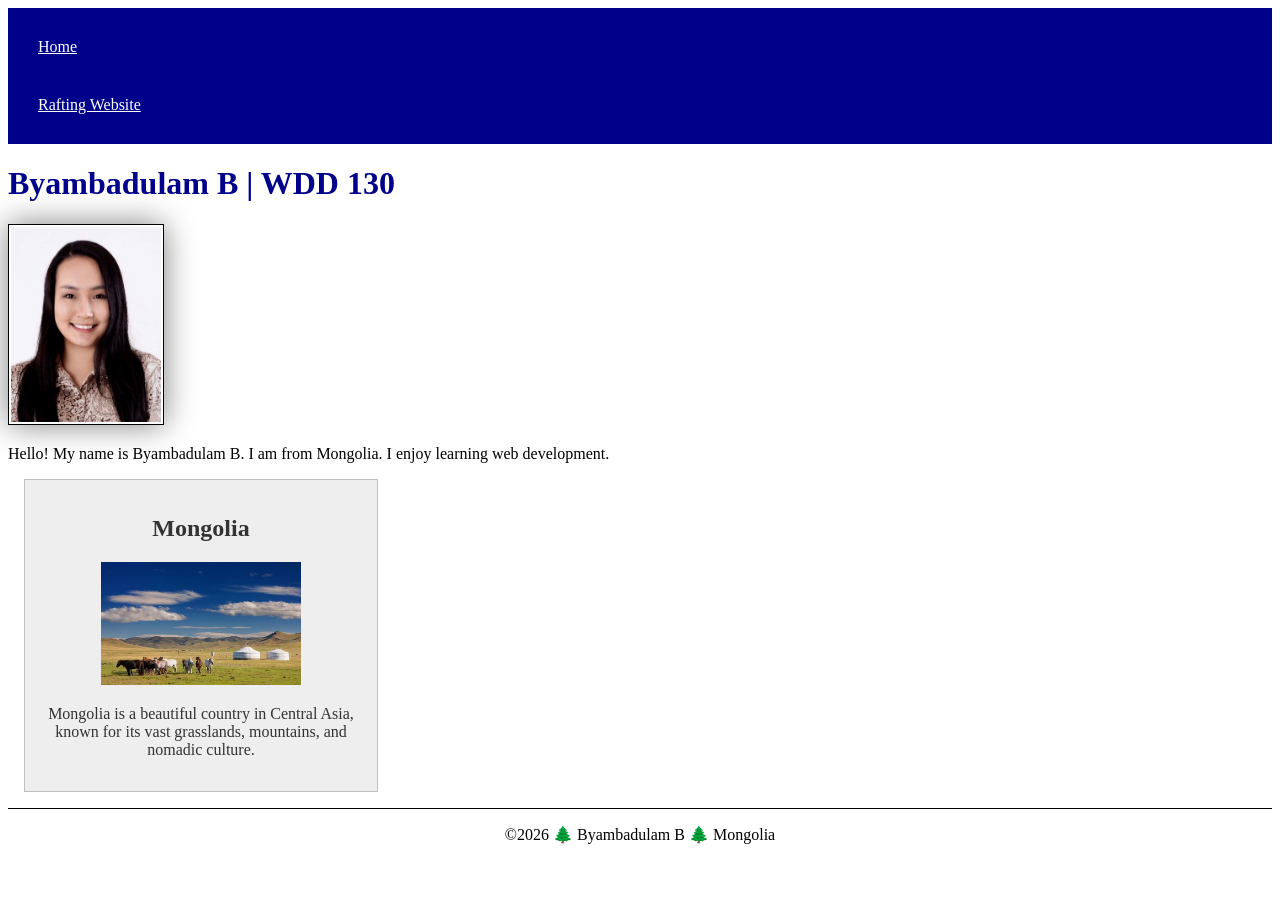
<file: index.html>
<!DOCTYPE html>
<html lang="en-US">

<head>
    <meta charset="utf-8">
    <meta name="viewport" content="width=device-width, initial-scale=1.0">
    <title>Byambadulam B | WDD 130</title>
    <meta name="description"
      content="Byambadulam B's WDD 130 course home page about web development and Mongolia.">
    <meta name="author" content="Byambadulam B">
    <link rel="stylesheet" href="styles/styles.css">
</head>

<body>
    <header>
        <nav>
            <a href="#">Home</a>
            <a href="wwr/">Rafting Website</a>
        </nav>
    </header>

    <main>
        <h1>Byambadulam B | WDD 130</h1>
        <img src="images/profile.jpg" alt="Byambadulam D">
        <p>Hello! My name is Byambadulam B. I am from Mongolia. I enjoy learning web development.
        </p>
    </main>

    <aside>
        <h2>Mongolia</h2>
        <img src="images/mongolia.jpg" alt="Landscape of Mongolia">
        <p>Mongolia is a beautiful country in Central Asia, known for its vast grasslands,
            mountains, and nomadic culture.</p>
    </aside>

    <footer>
        <p>©2026 🌲 Byambadulam B 🌲 Mongolia</p>
    </footer>
</body>

</html>
</file>
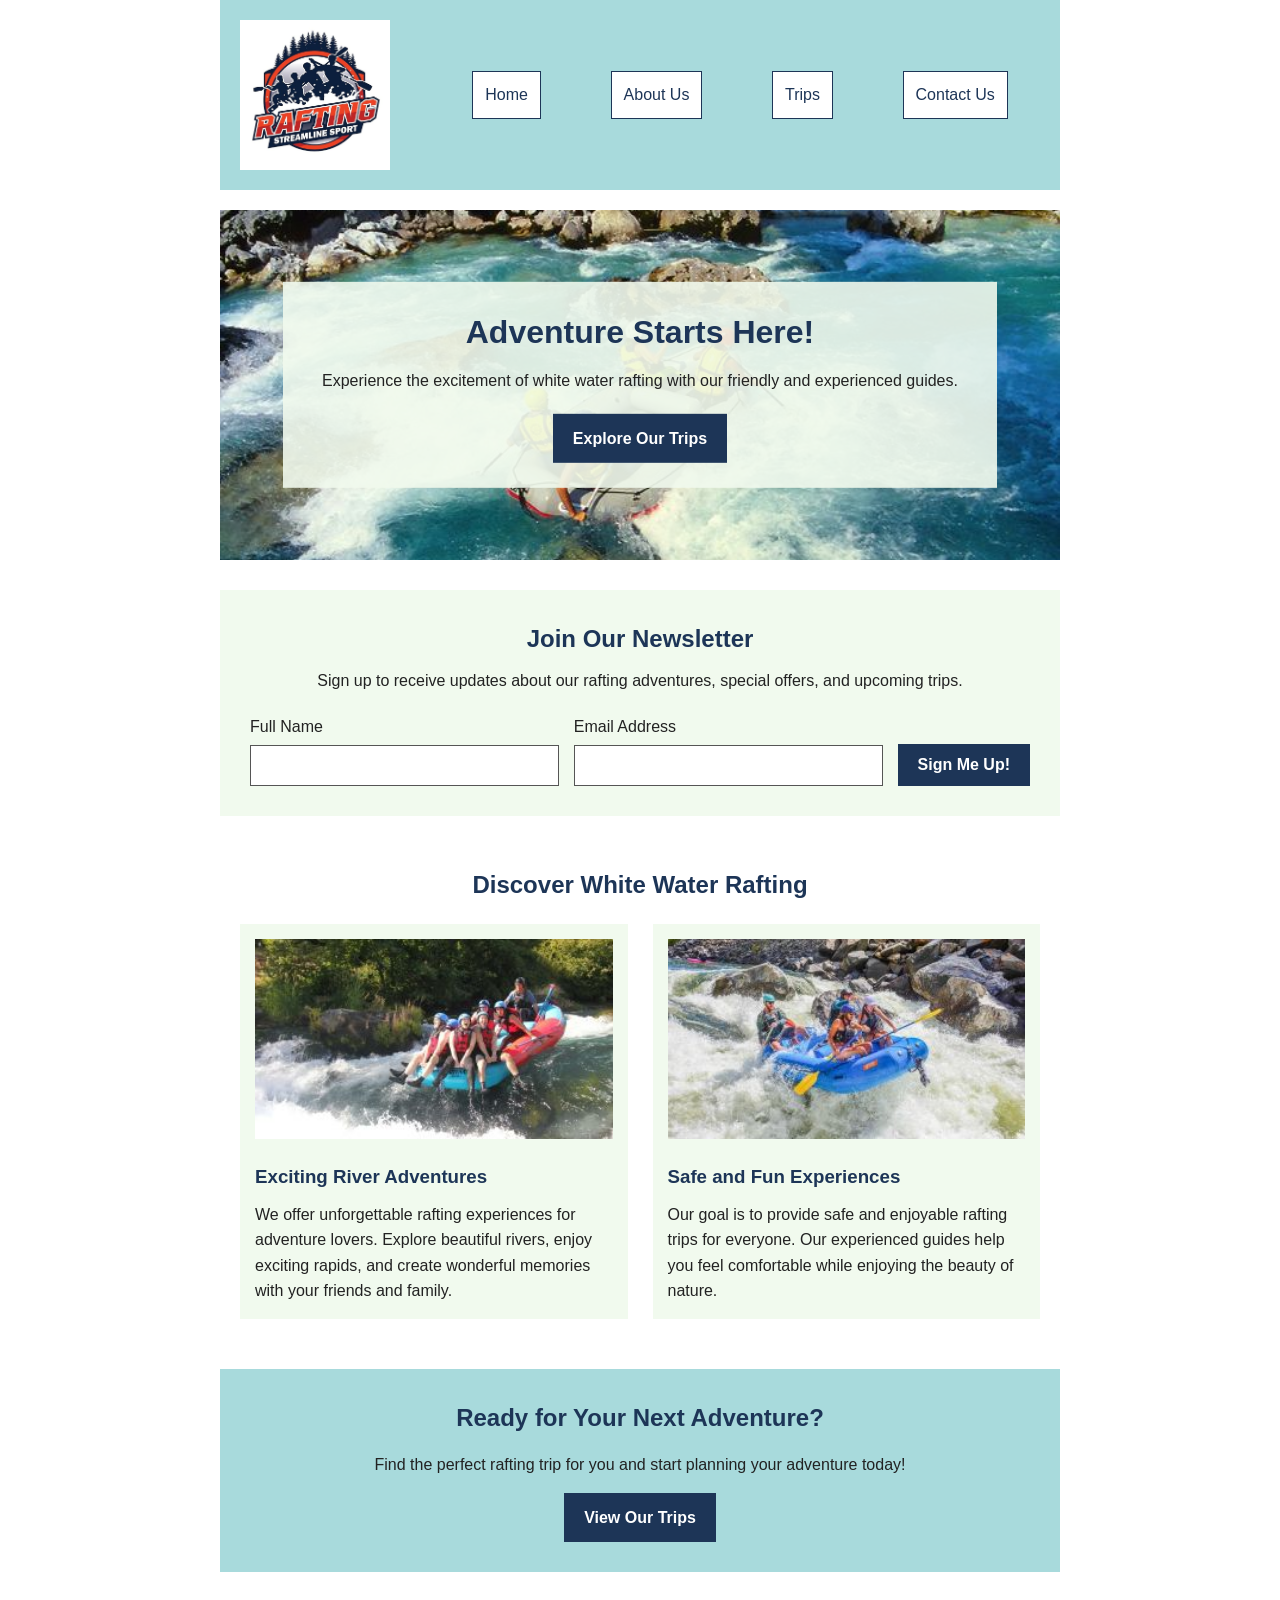
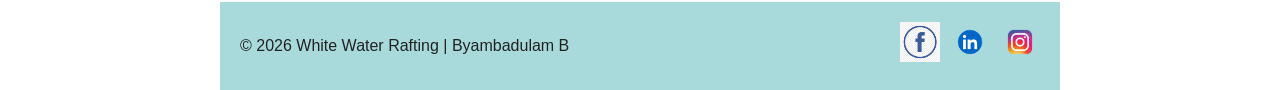
<file: wwr/index.html>
<!DOCTYPE html>
<html lang="en-US">

<head>
    <meta charset="UTF-8">
    <meta name="viewport" content="width=device-width, initial-scale=1.0">
    <meta name="description" content="Enjoy exciting white water rafting adventures with experienced guides. Explore our river trips and plan your next outdoor adventure.">
    <meta name="author" content="Byambadulam B">
    <title>Home | White Water Rafting</title>
    <link rel="stylesheet" href="styles/rafting.css">
</head>

<body>
    <header>
        <img src="images/logo.png" alt="White Water Rafting company logo">

        <nav>
            <a href="index.html">Home</a>
            <a href="about.html">About Us</a>
            <a href="trips.html">Trips</a>
            <a href="contact.html">Contact Us</a>
        </nav>
    </header>

    <main>
        <section class="home-hero">
            <img
                src="images/hero.jpg"
                alt="Rafting group enjoying an exciting river adventure">

            <div class="home-hero-content">
                <h1>Adventure Starts Here!</h1>
                <p>
                    Experience the excitement of white water rafting
                    with our friendly and experienced guides.
                </p>
                <a href="trips.html" class="button">
                    Explore Our Trips
                </a>
            </div>
        </section>

        <section class="home-newsletter">
            <h2>Join Our Newsletter</h2>
            <p>
                Sign up to receive updates about our rafting
                adventures, special offers, and upcoming trips.
            </p>

            <form action="#" method="get">
                <div class="form-item">
                    <label for="newsletter-name">Full Name</label>
                    <input
                        type="text"
                        id="newsletter-name"
                        name="fullname"
                        required>
                </div>

                <div class="form-item">
                    <label for="newsletter-email">Email Address</label>
                    <input
                        type="email"
                        id="newsletter-email"
                        name="email"
                        required>
                </div>

                <button type="submit">Sign Me Up!</button>
            </form>
        </section>

        <section class="home-content">
            <h2>Discover White Water Rafting</h2>

            <div class="home-grid">
                <article>
                    <img
                        src="images/adventure1.jpg"
                        alt="Rafting adventure through exciting river rapids"
                        loading="lazy">

                    <h3>Exciting River Adventures</h3>
                    <p>
                        We offer unforgettable rafting experiences
                        for adventure lovers. Explore beautiful rivers,
                        enjoy exciting rapids, and create wonderful
                        memories with your friends and family.
                    </p>
                </article>

                <article>
                    <img
                        src="images/adventure2.jpg"
                        alt="Rafting group enjoying a river trip"
                        loading="lazy">

                    <h3>Safe and Fun Experiences</h3>
                    <p>
                        Our goal is to provide safe and enjoyable
                        rafting trips for everyone. Our experienced
                        guides help you feel comfortable while
                        enjoying the beauty of nature.
                    </p>
                </article>
            </div>
        </section>

        <section class="home-cta">
            <h2>Ready for Your Next Adventure?</h2>
            <p>
                Find the perfect rafting trip for you
                and start planning your adventure today!
            </p>
            <a href="trips.html" class="button">
                View Our Trips
            </a>
        </section>
    </main>

    <footer>
        <p>© 2026 White Water Rafting | Byambadulam B</p>

        <nav class="socialmedia" aria-label="Social media">
            <a href="https://facebook.com">
                <img src="images/facebook.png" alt="Facebook">
            </a>

            <a href="https://linkedin.com">
                <img src="images/linkedin.png" alt="LinkedIn">
            </a>

            <a href="https://instagram.com">
                <img src="images/instagram.png" alt="Instagram">
            </a>
        </nav>
    </footer>
</body>

</html>
</file>
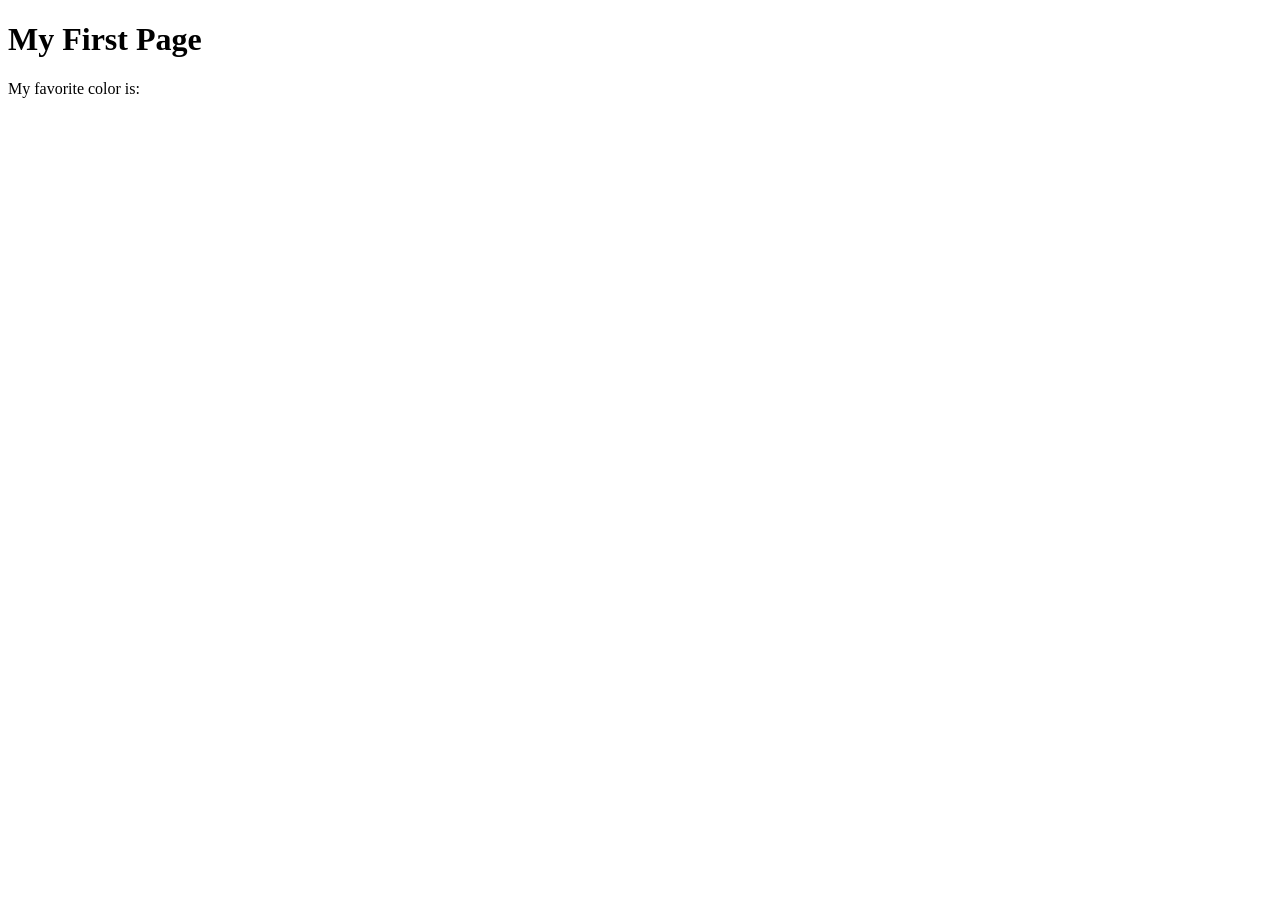
<file: week01/first-page.html>
<!DOCTYPE html>
<html lang="en">
<head>
    <meta charset="UTF-8">
    <meta name="viewport" content="width=device-width, initial-scale=1.0">
    <title>My First Page</title>
</head>
<body>
    <h1>My First Page</h1>
    <p>My favorite color is: </p>
</body>
</html>
</file>
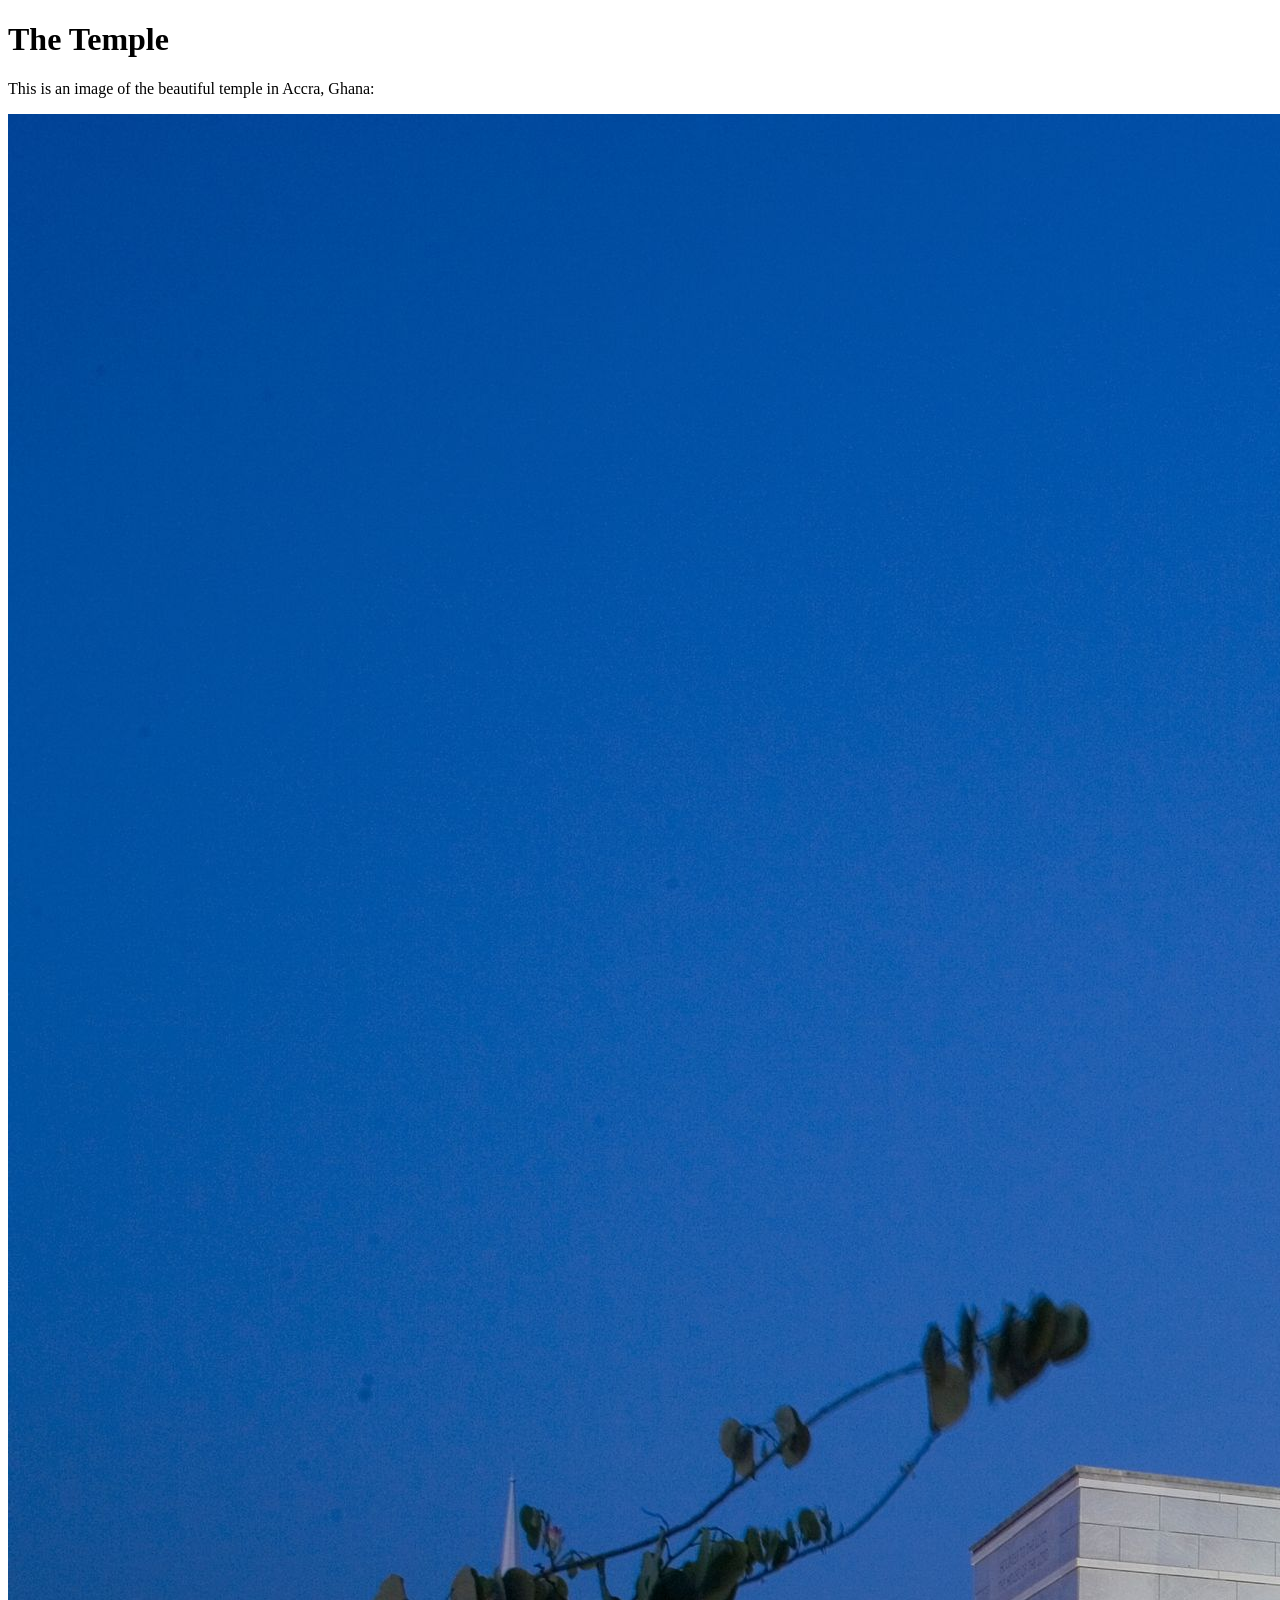
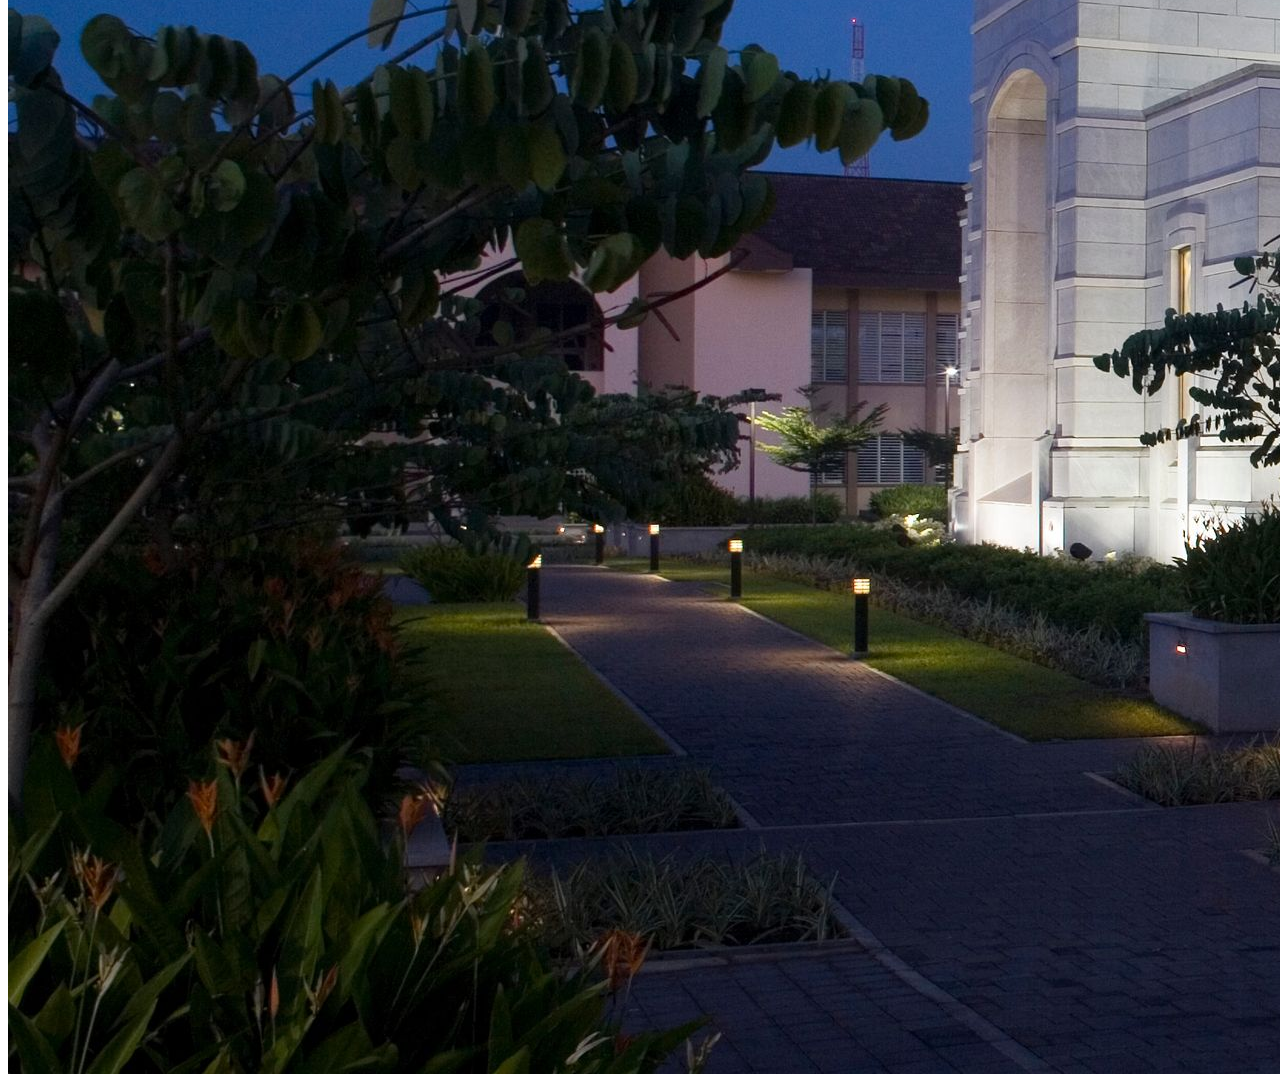
<file: week01/images.html>
<!DOCTYPE html>
<html lang="en">
<head>
    <meta charset="UTF-8">
    <meta name="viewport" content="width=device-width, initial-scale=1.0">
    <title>Temple Image</title>
</head>
<body>
    <h1>The Temple</h1>
    <p>This is an image of the beautiful temple in Accra, Ghana:</p>
    <img src="images/temple-large.jpeg" alt="The Accra Ghana Temple">
    
</body>
</html>
</file>
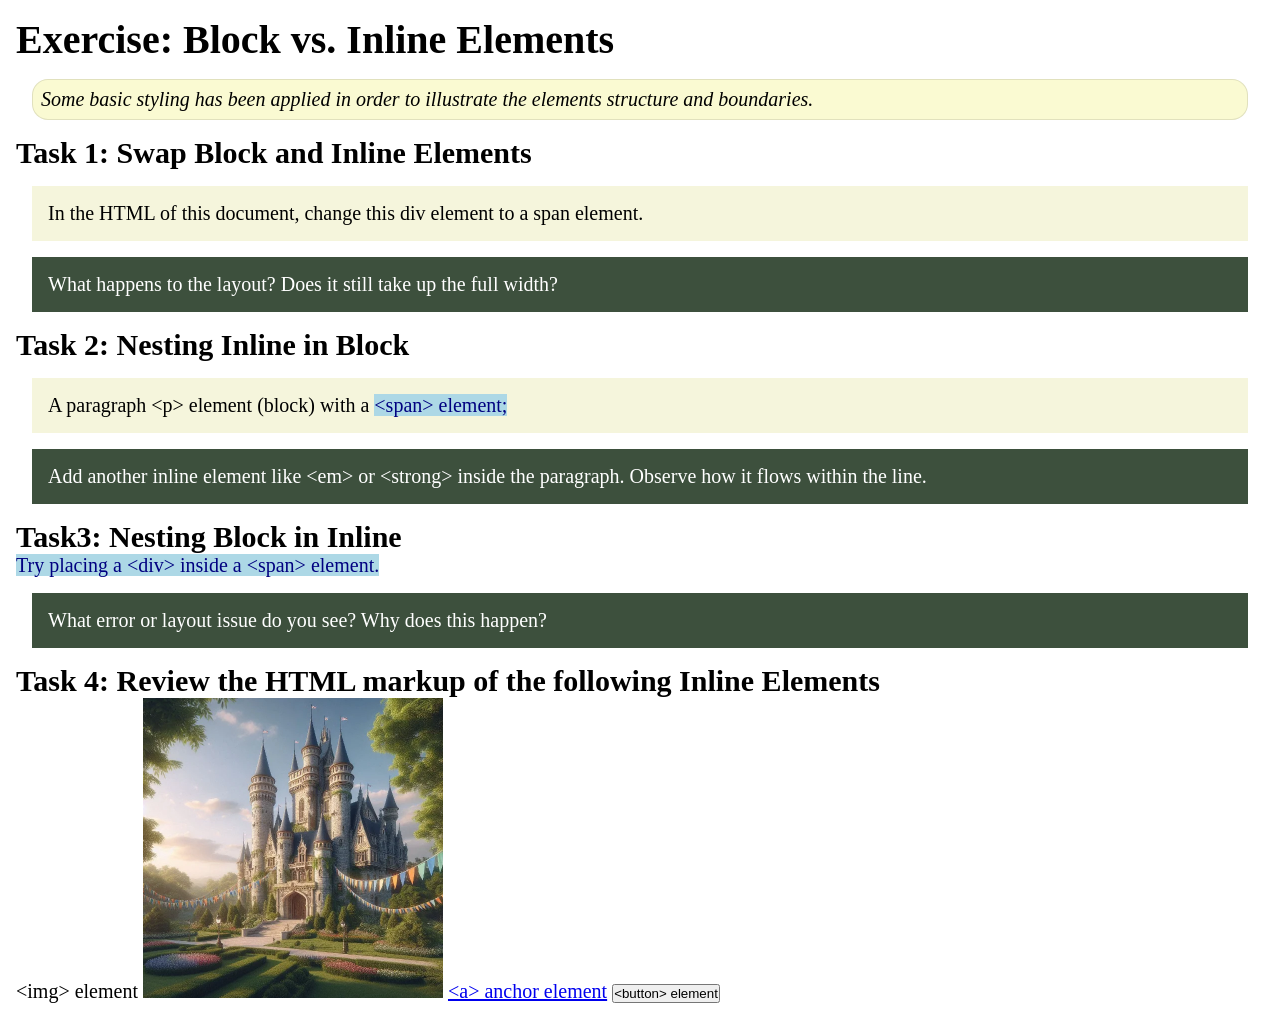
<file: week02/block-vs-inline.html>
<!DOCTYPE html>
<html lang="en">

<head>
    <meta charset="UTF-8">
    <meta name="viewport" content="width=device-width, initial-scale=1.0">
    <title>Exercise: Block vs. Inline Elements</title>
    <link rel="stylesheet" href="styles/block-vs-inline.css">
</head>

<body>
    <main>
        <h1>Exercise: Block vs. Inline Elements</h1>
        <p class="note">Some basic styling has been applied in order to illustrate the elements structure and
            boundaries.</p>

        <h2>Task 1: Swap Block and Inline Elements</h2>
        <div>In the HTML of this document, change this div element to a span element.</div>

        <p class="question">What happens to the layout? Does it still take up the full width?</p>

        <h2>Task 2: Nesting Inline in Block</h2>
        <p>A paragraph &lt;p&gt; element (block) with a <span>&lt;span&gt; element;</span></p>
        <p class="question">Add another inline element like &lt;em&gt; or &lt;strong&gt; inside the paragraph. Observe
            how it flows within the line.</p>

        <h2>Task3: Nesting Block in Inline</h2>
        <span>Try placing a &lt;div&gt; inside a &lt;span&gt; element.</span>
            <p class="question">What error or layout issue do you see? Why does this happen?</p>


            <h2>Task 4: Review the HTML markup of the following Inline Elements</h2>
        &lt;img&gt; element
        <img src="images/castle.webp" alt="placeholder image (images are inline)" width="300" height="300">
        <a href="https://churchofjesuschrist.org">&lt;a&gt; anchor element</a>
        <button type="button">&lt;button&gt; element</button>
    </main>
</body>

</html>
</file>
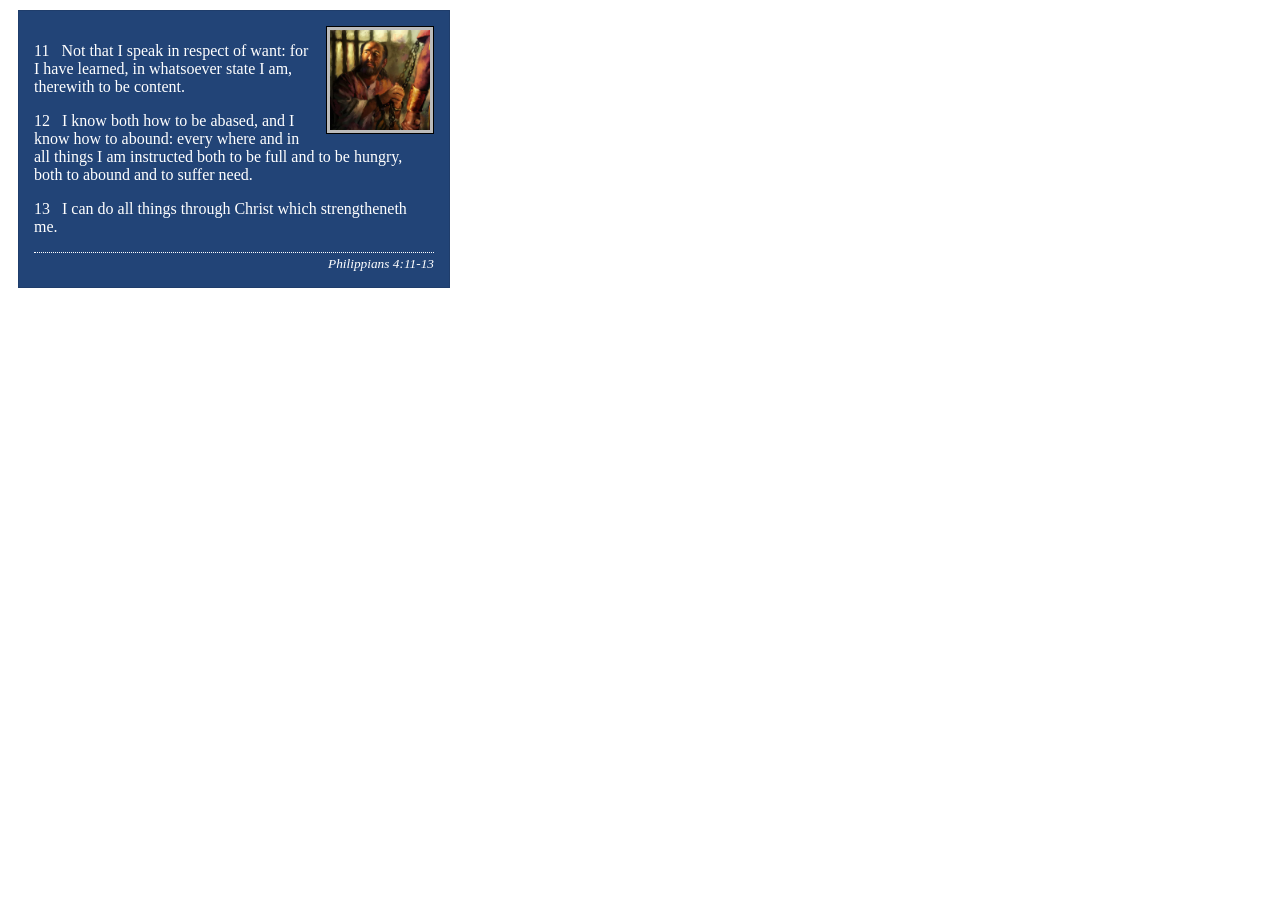
<file: week02/box-model-solution.html>
<!DOCTYPE html>
<html lang="en">
<head>
    <meta charset="UTF-8">
    <meta name="viewport" content="width=device-width, initial-scale=1.0">
    <title>Box Model Activity</title>
    <link rel="stylesheet" href="styles/box-model-solution.css">
</head>
<body>
    <main>
        <div class="callout">
            <img src="images/apostle-paul-imprisoned.webp" alt="Paul the Apostle - Imprisoned in Rome" width="200" height="200">
            <blockquote>
                <p>11 &nbsp; Not that I speak in respect of want: for I have learned, in whatsoever state I am, therewith to be content.</p>
                <p>12 &nbsp; I know both how to be abased, and I know how to abound: every where and in all things I am instructed both to be full and to be hungry, both to abound and to suffer need.</p>
                <p>13 &nbsp; I can do all things through Christ which strengtheneth me.</p>
            </blockquote>
            <cite>Philippians 4:11-13</cite>
        </div>
    </main>
</body>
</html>
</file>
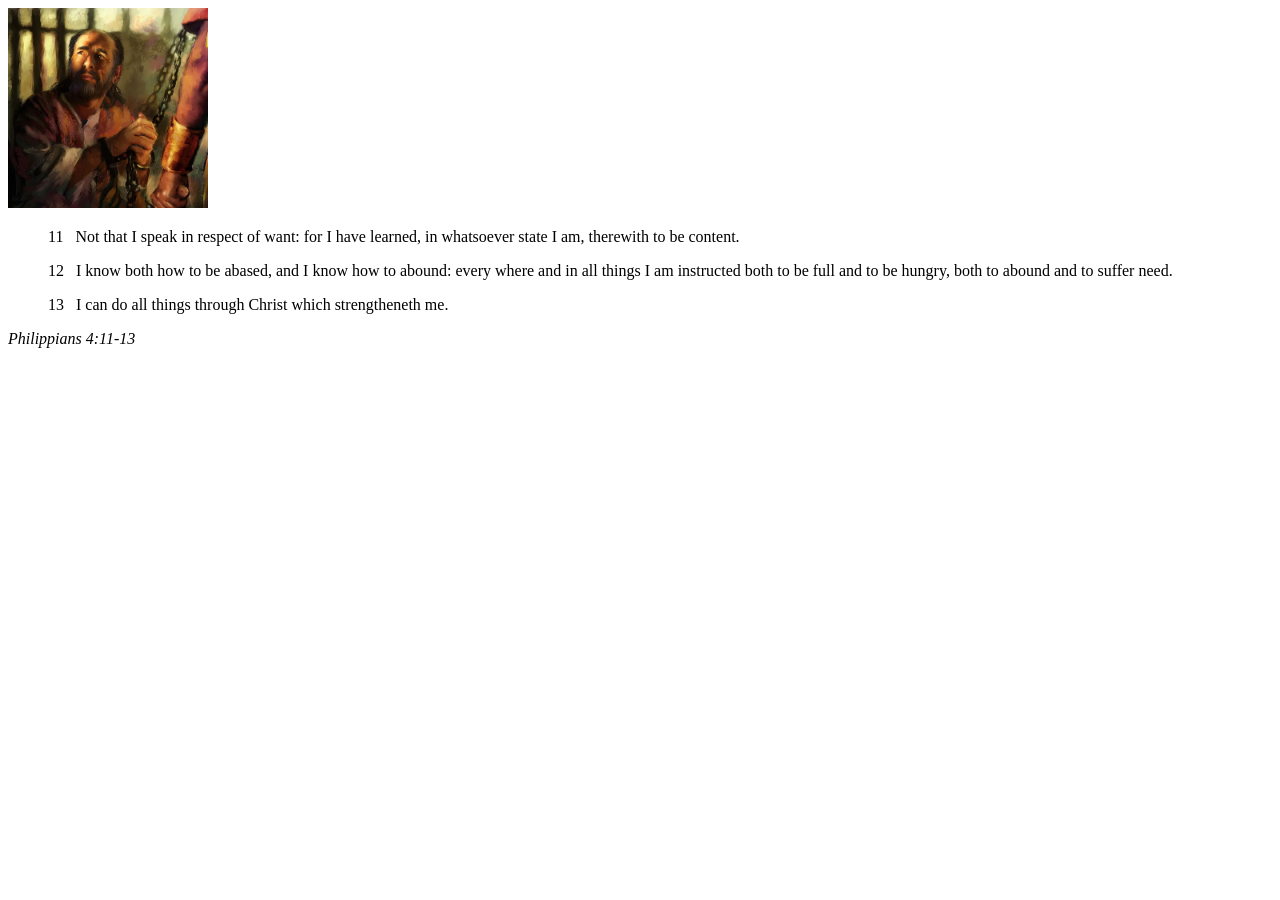
<file: week02/box-model.html>
<!DOCTYPE html>
<html lang="en">
<head>
    <meta charset="UTF-8">
    <meta name="viewport" content="width=device-width, initial-scale=1.0">
    <title>Box Model Activity</title>
</head>
<body>
    <main>
        <div class="callout">
            <img src="images/apostle-paul-imprisoned.webp" alt="Paul the Apostle - Imprisoned in Rome" width="200" height="200">
            <blockquote>
                <p>11 &nbsp; Not that I speak in respect of want: for I have learned, in whatsoever state I am, therewith to be content.</p>
                <p>12 &nbsp; I know both how to be abased, and I know how to abound: every where and in all things I am instructed both to be full and to be hungry, both to abound and to suffer need.</p>
                <p>13 &nbsp; I can do all things through Christ which strengtheneth me.</p>
            </blockquote>
            <cite>Philippians 4:11-13</cite>
        </div>
    </main>
</body>
</html>
</file>
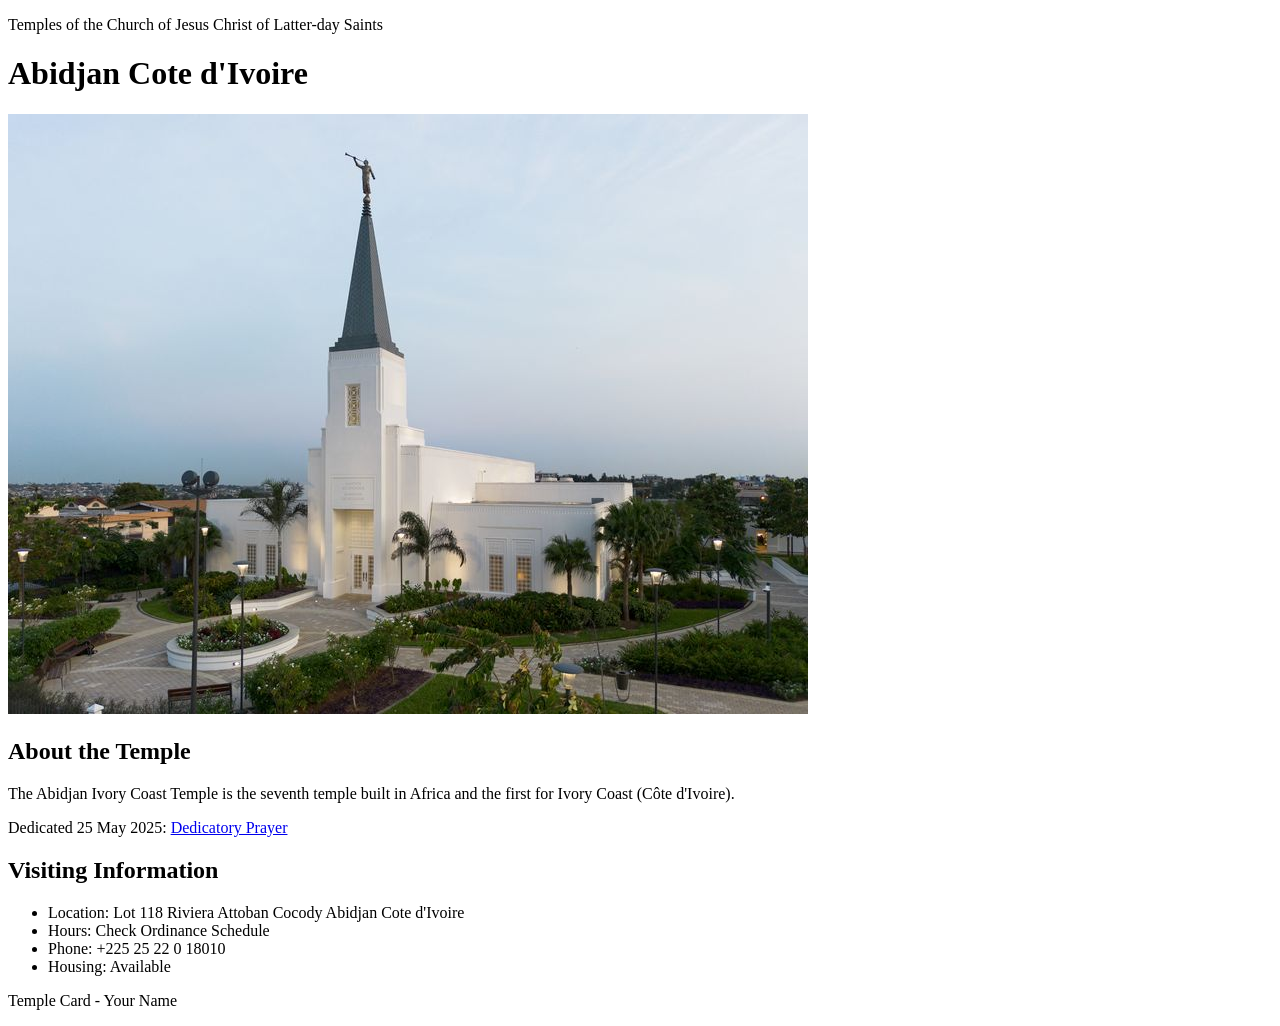
<file: week02/temple.html>
<!DOCTYPE html>
<html lang="en">

<head>
    <meta charset="UTF-8">
    <meta name="viewport" content="width=device-width, initial-scale=1.0">
    <title>Temple Card - Abidjan Cote d'Ivoire</title>
</head>

<body>
    <header>
        <p>Temples of the Church of Jesus Christ of Latter-day Saints</p>
    </header>
    <main>
        <h1>Abidjan Cote d'Ivoire</h1>
        <picture>
            <img src="images/abidjan-ivory-coast.jpeg" alt="Abidjan Cote d'Ivoire Temple">
        </picture>
        <section>
            <h2>About the Temple</h2>
            <p>The Abidjan Ivory Coast Temple is the seventh temple built in Africa and the first for Ivory Coast (Côte
                d'Ivoire).</p>
            <p>Dedicated 25 May 2025: <a
                    href="https://www.churchofjesuschrist.org/temples/dedicatory-prayer/abidjan-ivory-coast-temple/2025-05-25?lang=eng"
                    target="_blank" rel="noopener noreferrer">Dedicatory Prayer</a></p>
        </section>
        <section>
            <h2>Visiting Information</h2>
            <ul>
                <li>Location: Lot 118 Riviera Attoban Cocody Abidjan Cote d'Ivoire</li>
                <li>Hours: Check Ordinance Schedule</li>
                <li>Phone: +225 25 22 0 18010</li>
                <li>Housing: Available</li>
            </ul>
        </section>
    </main>
    <footer>
        <p>Temple Card - Your Name</p>
    </footer>
</body>

</html>
</file>
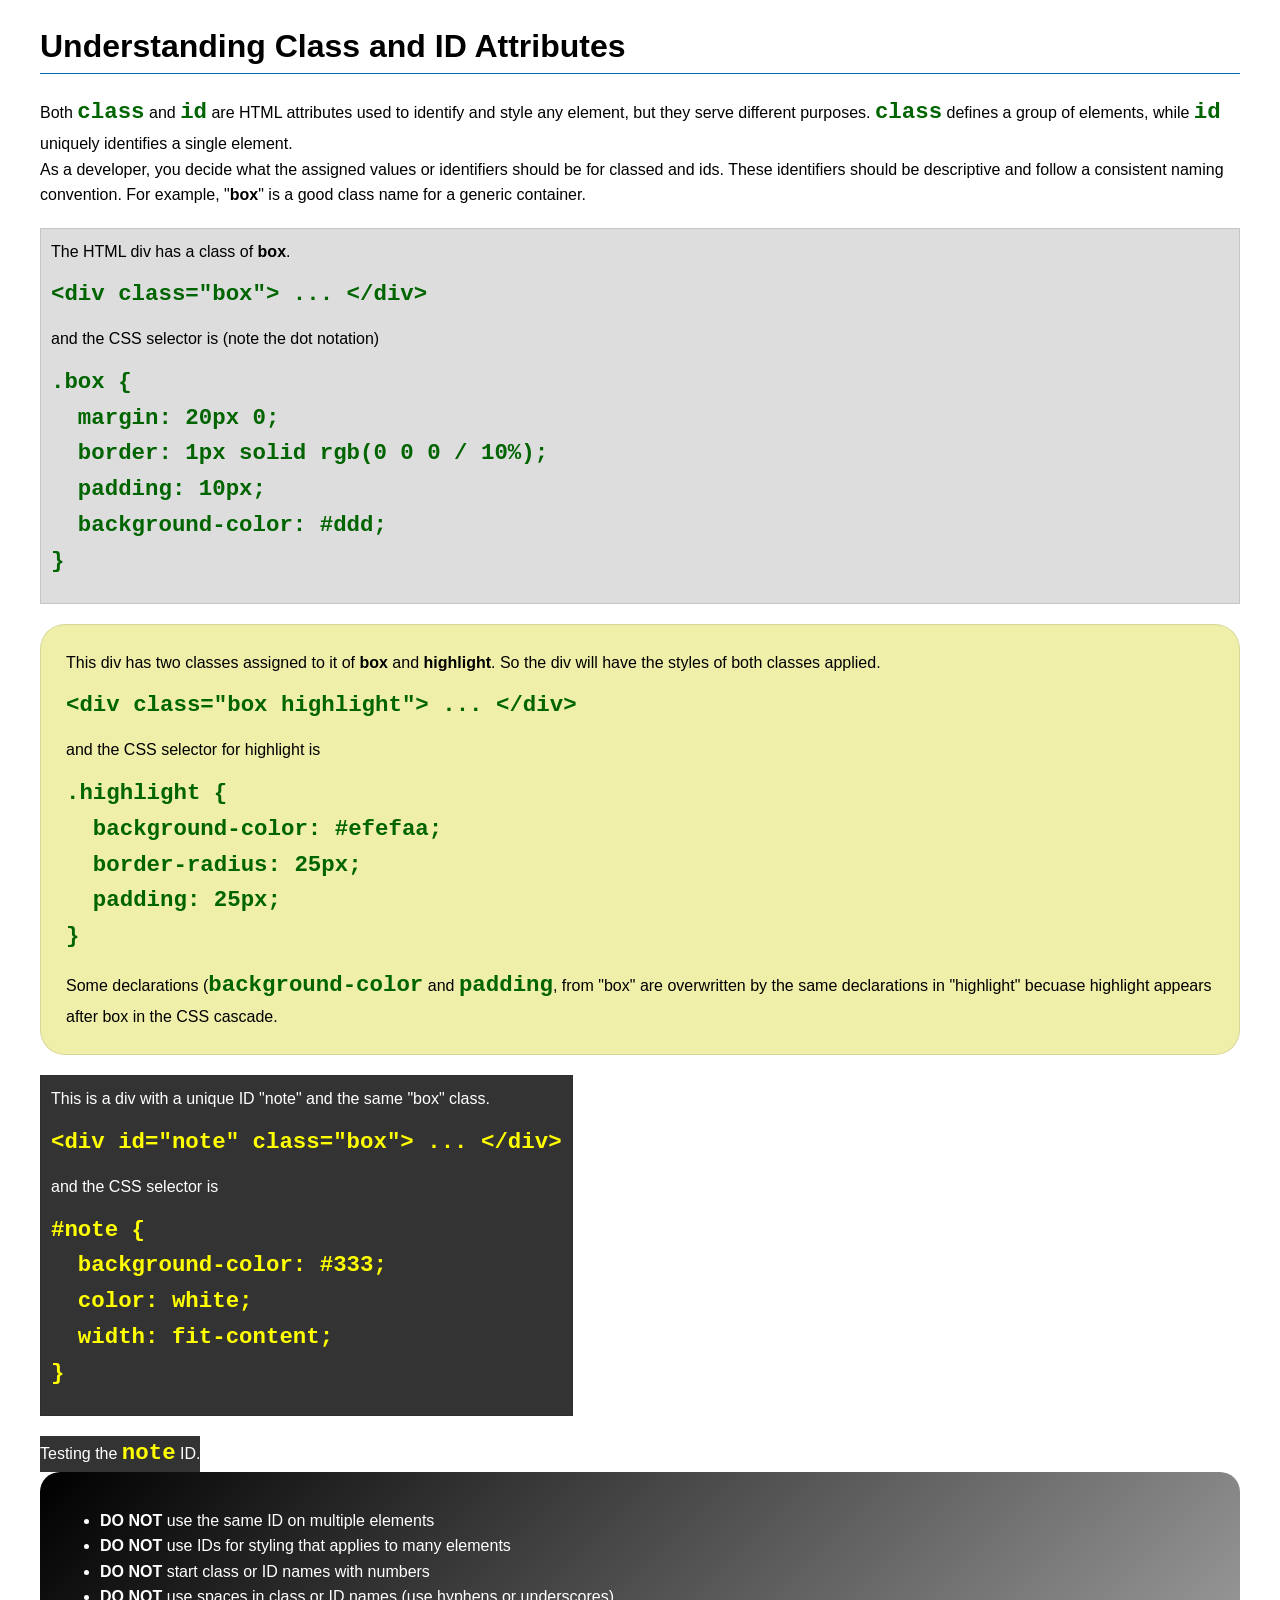
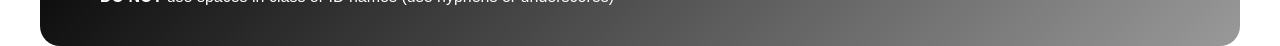
<file: week03/class-and-id.html>
<!DOCTYPE html>
<html lang="en">

<head>
    <meta charset="UTF-8">
    <meta name="viewport" content="width=device-width, initial-scale=1.0">
    <title>Class vs ID Attributes</title>
    <link rel="stylesheet" href="styles/class-and-id.css">
</head>

<body>
    <h1>Understanding Class and ID Attributes</h1>
    <p>Both <code>class</code> and <code>id</code> are HTML attributes used to identify and style any element, but they
        serve different purposes. <code>class</code> defines a group of elements, while <code>id</code> uniquely
        identifies a single element.</p>
    <p>As a developer, you decide what the assigned values or identifiers should be for classed and ids. These
        identifiers should be
        descriptive and follow a consistent naming convention. For example, "<strong>box</strong>" is a good class name
        for a generic container.</p>
    <div class="box">
        <p>The HTML div has a class of <strong>box</strong>.</p>
        <pre><code class="html">&lt;div class="box"&gt; ... &lt;/div&gt;</code></pre>
        and the CSS selector is (note the dot notation)
        <pre><code class="css">.box {
  margin: 20px 0;
  border: 1px solid rgb(0 0 0 / 10%);
  padding: 10px;
  background-color: #ddd; 
}</code></pre>
    </div>

    <div class="box highlight">
        <p>This div has two classes assigned to it of <strong>box</strong> and <strong>highlight</strong>. So the div
            will have the styles of both classes applied.</p>
        <pre><code class="html">&lt;div class="box highlight"&gt; ... &lt;/div&gt;</code></pre>
        and the CSS selector for highlight is
        <pre><code class="css">.highlight {
  background-color: #efefaa;
  border-radius: 25px;
  padding: 25px;
}</code></pre>
<p>Some declarations (<code>background-color</code> and <code>padding</code>, from "box" are overwritten by the same declarations in "highlight" becuase highlight appears after box in the CSS cascade.</p>
    </div>

    <div id="note" class="box">
        <p>This is a div with a unique ID "note" and the same "box" class.</p>
        <pre><code class="html">&lt;div id="note" class="box"&gt; ... &lt;/div&gt;</code></pre>
        and the CSS selector is
        <pre><code class="css">#note {
  background-color: #333;
  color: white;
  width: fit-content;
}</code></pre>
    </div>

    <div id="note">
        <p>Testing the <code>note</code> ID.</p>
    </div>

    <section id="best-practice">
        <ul>
            <li><strong>DO NOT</strong> use the same ID on multiple elements</li>
            <li><strong>DO NOT</strong> use IDs for styling that applies to many elements</li>
            <li><strong>DO NOT</strong> start class or ID names with numbers</li>
            <li><strong>DO NOT</strong> use spaces in class or ID names (use hyphens or underscores)</li>
        </ul>
    </section>




</body>

</html>
</file>
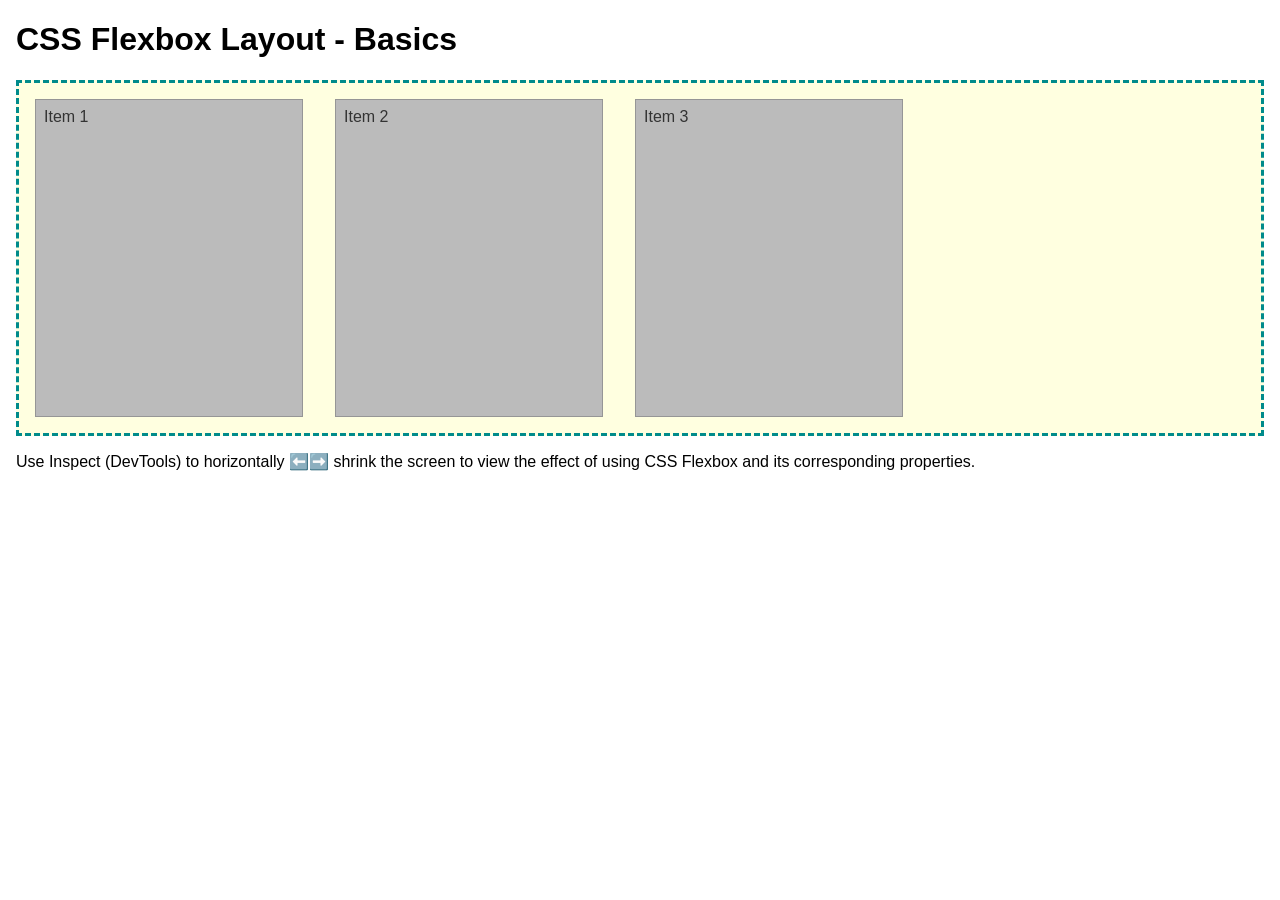
<file: week04/flexbox-layout.html>
<!DOCTYPE html>
<html lang="en">
<head>
    <meta charset="UTF-8">
    <meta name="viewport" content="width=device-width, initial-scale=1.0">
    <title>CSS Flexbox Layout - Basics</title>
    <link rel="stylesheet" href="styles/flexbox.css">
</head>
<body>
    <main>
        <h1>CSS Flexbox Layout - Basics</h1>
        <div class="flex-container">
            <div class="flex-item item1">Item 1</div>
            <div class="flex-item item2">Item 2</div>
            <div class="flex-item item3">Item 3</div>
        </div>
        <p>Use Inspect (DevTools) to horizontally ⬅️➡️ shrink the screen to view the effect of using CSS Flexbox and its corresponding properties.</p>
    </main>
</body>
</html>
</file>
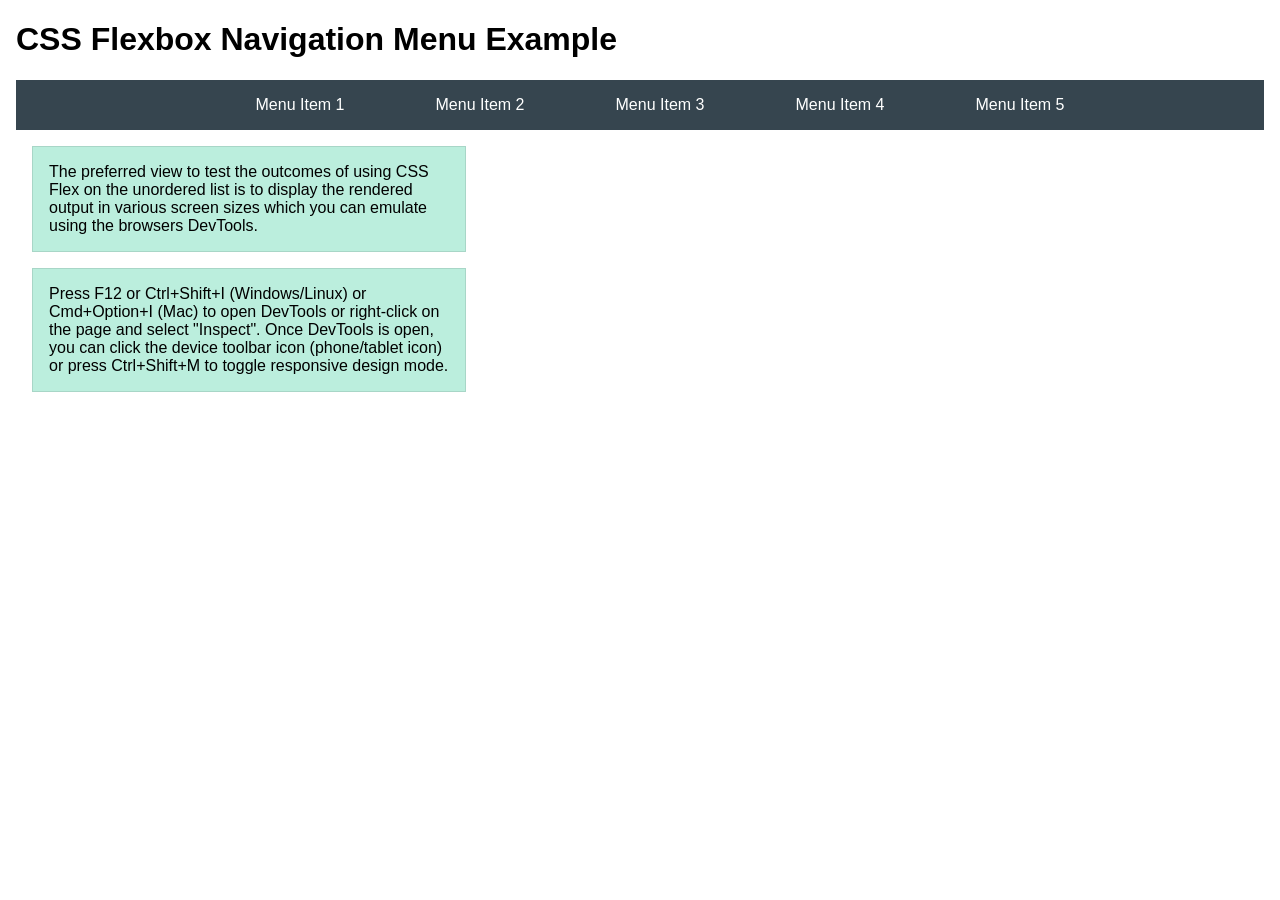
<file: week04/flexbox-menu.html>
<!DOCTYPE html>
<html lang="en">
<head>
    <meta charset="UTF-8">
    <meta name="viewport" content="width=device-width, initial-scale=1.0">
    <title>CSS Flexbox - Navigation Menu</title>
    <link rel="stylesheet" href="styles/flexbox-menu.css">
</head>
<body>
    <main>
        <h1>CSS Flexbox Navigation Menu Example</h1>
        <nav>
            <ul>
                <li><a href="#">Menu Item 1</a></li>
                <li><a href="#">Menu Item 2</a></li>
                <li><a href="#">Menu Item 3</a></li>
                <li><a href="#">Menu Item 4</a></li>
                <li><a href="#">Menu Item 5</a></li>
            </ul>
        </nav>
        <p>The preferred view to test the outcomes of using CSS Flex on the unordered list is to display the rendered output in various screen sizes which you can emulate using the browsers DevTools.</p>

        <p>Press F12 or Ctrl+Shift+I (Windows/Linux) or Cmd+Option+I (Mac) to open DevTools or right-click on the page and select "Inspect". Once DevTools is open, you can click the device toolbar icon (phone/tablet icon) or press Ctrl+Shift+M to toggle responsive design mode.</p>

                      
        
    </main>
</body>
</html>
</file>
<file: styles/styles.css>
nav {
    background-color: darkblue;
    padding: 10px;
}

nav a {
    color: white;
    display: block;
    padding: 20px;
}

h1 {
    color: darkblue;
}

main {
    max-width: 840px;
}

main img {
    width: 150px;
    height: auto;
    border: 1px solid black;
    padding: 2px;
    box-shadow: 0 0 30px gray;
}

p {
    padding: 0;
}

aside {
    width: 20rem;
    margin: 1rem;
    border: 1px solid rgb(0 0 0 / 0.2);
    padding: 1rem;
    background-color: #eee;
    color: #333;
    text-align: center;
}

aside img {
    width: 200px;
    height: auto;
}

footer {
    margin-top: 15px;
    border-top: 1px solid #000;
    text-align: center;
}
</file>
<file: wwr/styles/rafting.css>
:root {
    --primary-color: #1d3557;
    --accent1-color: #a8dadc;
    --accent2-color: #f1faee;
    --heading-font: Arial, sans-serif;
    --body-font: Arial, sans-serif;
}

* {
    margin: 0;
    padding: 0;
    box-sizing: border-box;
}

body {
    font-family: var(--body-font);
    color: #222;
    line-height: 1.6;
}

header,
main,
footer {
    width: 100%;
    max-width: 840px;
    margin: 0 auto;
}

h1,
h2,
h3 {
    font-family: var(--heading-font);
    color: var(--primary-color);
}

/* HEADER */

header {
    display: grid;
    grid-template-columns: 200px 1fr;
    align-items: center;
    padding: 20px;
    background-color: var(--accent1-color);
}

header img {
    width: 150px;
    height: auto;
}

header nav {
    display: flex;
    justify-content: space-around;
    align-items: center;
    gap: 5px;
}

header nav a {
    padding: 10px 12px;
    color: var(--primary-color);
    text-decoration: none;
    background-color: white;
    border: 1px solid var(--primary-color);
    text-align: center;
}

header nav a:hover {
    background-color: var(--primary-color);
    color: white;
}

/* ABOUT PAGE - HERO */

.hero {
    position: relative;
    margin-top: 20px;
}

.hero > img {
    display: block;
    width: 100%;
    height: auto;
}

.hero h1 {
    position: absolute;
    top: 20px;
    width: 100%;
    padding: 16px;
    text-align: center;
    background-color: rgb(168 218 220 / 80%);
    color: var(--primary-color);
}

.hero article {
    position: absolute;
    top: 100px;
    left: 20px;
    right: 20px;
    padding: 16px;
    background-color: var(--accent2-color);
}

.hero article img {
    float: right;
    width: 125px;
    margin-left: 16px;
}

/* ABOUT PAGE - HISTORY */

.history {
    display: grid;
    grid-template-columns: 1fr 200px 1fr;
    gap: 20px;
    align-items: center;
    margin: 20px 0;
    padding: 20px;
}

.history h2 {
    grid-column: 1 / 4;
    text-align: center;
}

.history img {
    width: 100%;
    height: auto;
}

/* ABOUT PAGE - ADVENTURES */

.adventures {
    display: flex;
    flex-wrap: wrap;
    justify-content: space-between;
    margin: 20px 0;
    padding: 20px;
    text-align: center;
}

.adventures h2 {
    width: 100%;
    margin-bottom: 20px;
}

.adventures figure {
    width: 18%;
    margin: 5px;
}

.adventures figure img {
    width: 100%;
    height: 120px;
    object-fit: cover;
}

.adventures figcaption {
    margin-top: 8px;
    font-size: 14px;
}

/* CONTACT PAGE */

.contact-info {
    margin: 30px 0 20px;
    padding: 20px;
    text-align: center;
}

.contact-info h1 {
    position: static;
    margin-bottom: 15px;
    padding: 0;
    background-color: transparent;
}

.contact-info p {
    margin: 5px 0;
}

.contact-area {
    display: grid;
    grid-template-columns: 1fr 1fr;
    gap: 30px;
    align-items: start;
    margin: 20px 0;
    padding: 20px;
}

.map iframe {
    width: 100%;
    border: 0;
}

form {
    display: flex;
    flex-direction: column;
    gap: 15px;
}

.form-item {
    display: flex;
    flex-direction: column;
    gap: 5px;
}

.form-item input,
.form-item textarea {
    width: 100%;
    padding: 10px;
    font-family: var(--body-font);
    border: 1px solid #555;
}

fieldset {
    padding: 15px;
    border: 1px solid #555;
}

fieldset legend {
    padding: 0 5px;
    font-weight: bold;
}

fieldset label {
    display: block;
    margin: 10px 0;
}

fieldset input {
    margin-right: 8px;
}

.newsletter {
    display: flex;
    gap: 8px;
    align-items: center;
}

button,
.button {
    display: inline-block;
    padding: 12px 20px;
    font-size: 16px;
    font-weight: bold;
    text-align: center;
    text-decoration: none;
    color: white;
    background-color: var(--primary-color);
    border: none;
    cursor: pointer;
}

button:hover,
.button:hover {
    background-color: #14263f;
}

.employees {
    margin: 20px 0;
    padding: 20px;
    text-align: center;
    border: 1px solid #555;
}

.employees h2 {
    margin-bottom: 20px;
}

.employee-gallery {
    display: flex;
    justify-content: space-around;
    gap: 20px;
}

.employee-gallery figure {
    flex: 1;
}

.employee-gallery img {
    width: 100%;
    max-width: 180px;
    height: 150px;
    object-fit: cover;
}

.employee-gallery figcaption {
    margin-top: 8px;
}

/* HOME PAGE - HERO */

.home-hero {
    position: relative;
    margin-top: 20px;
}

.home-hero img {
    display: block;
    width: 100%;
    height: 350px;
    object-fit: cover;
}

.home-hero-content {
    position: absolute;
    top: 50%;
    left: 50%;
    transform: translate(-50%, -50%);
    width: 85%;
    padding: 25px;
    text-align: center;
    background-color: rgb(241 250 238 / 90%);
}

.home-hero-content h1 {
    margin-bottom: 10px;
    font-size: 32px;
}

.home-hero-content p {
    margin-bottom: 20px;
}

/* HOME PAGE - NEWSLETTER */

.home-newsletter {
    margin: 30px 0;
    padding: 30px;
    text-align: center;
    background-color: var(--accent2-color);
}

.home-newsletter h2 {
    margin-bottom: 10px;
}

.home-newsletter p {
    margin-bottom: 20px;
}

.home-newsletter form {
    display: grid;
    grid-template-columns: 1fr 1fr auto;
    gap: 15px;
    align-items: end;
}

.home-newsletter .form-item {
    text-align: left;
}

.home-newsletter input {
    width: 100%;
    padding: 12px;
    border: 1px solid #555;
}

/* HOME PAGE - GRID CONTENT */

.home-content {
    margin: 30px 0;
    padding: 20px;
}

.home-content h2 {
    margin-bottom: 20px;
    text-align: center;
}

.home-grid {
    display: grid;
    grid-template-columns: 1fr 1fr;
    gap: 25px;
}

.home-grid article {
    padding: 15px;
    background-color: var(--accent2-color);
}

.home-grid img {
    width: 100%;
    height: 200px;
    object-fit: cover;
}

.home-grid h3 {
    margin: 15px 0 10px;
}

.home-cta {
    margin: 30px 0;
    padding: 30px;
    text-align: center;
    background-color: var(--accent1-color);
}

.home-cta h2,
.home-cta p {
    margin-bottom: 15px;
}

/* TRIPS PAGE */

.trips-intro {
    margin: 30px 0;
    padding: 20px;
    text-align: center;
}

.trips-intro h1 {
    margin-bottom: 15px;
}

.trips-grid {
    display: grid;
    grid-template-columns: repeat(3, 1fr);
    gap: 20px;
    margin: 30px 0;
}

.trip-card {
    padding: 15px;
    background-color: var(--accent2-color);
    border: 1px solid #ddd;
}

.trip-card img {
    width: 100%;
    height: 180px;
    object-fit: cover;
}

.trip-card h2 {
    margin: 15px 0 10px;
    font-size: 20px;
}

.trip-card p {
    margin-bottom: 10px;
}

.trips-summary {
    margin: 30px 0;
    padding: 20px;
}

.trips-summary h2 {
    margin-bottom: 20px;
    text-align: center;
}

.trips-summary table {
    width: 100%;
    border-collapse: collapse;
}

.trips-summary th,
.trips-summary td {
    padding: 12px;
    border: 1px solid #555;
    text-align: left;
}

.trips-summary th {
    background-color: var(--primary-color);
    color: white;
}

.trips-summary tr:nth-child(even) {
    background-color: var(--accent2-color);
}

.trips-cta {
    margin: 30px 0;
    padding: 30px;
    text-align: center;
    background-color: var(--accent1-color);
}

.trips-cta h2,
.trips-cta p {
    margin-bottom: 15px;
}

/* FOOTER */

footer {
    display: flex;
    justify-content: space-between;
    align-items: center;
    padding: 20px;
    background-color: var(--accent1-color);
}

.socialmedia {
    display: flex;
    gap: 10px;
}

.socialmedia a {
    text-decoration: none;
}

.socialmedia img {
    width: 40px;
    height: 40px;
}

/* RESPONSIVE DESIGN */

@media (max-width: 700px) {
    header {
        grid-template-columns: 1fr;
        justify-items: center;
        gap: 15px;
    }

    header nav {
        flex-wrap: wrap;
        justify-content: center;
    }

    .history {
        grid-template-columns: 1fr;
    }

    .history h2 {
        grid-column: 1;
    }

    .adventures figure {
        width: 45%;
    }

    .contact-area,
    .home-grid,
    .trips-grid {
        grid-template-columns: 1fr;
    }

    .employee-gallery {
        flex-wrap: wrap;
    }

    .home-newsletter form {
        grid-template-columns: 1fr;
    }

    .home-hero-content h1 {
        font-size: 24px;
    }

    .trips-summary {
        overflow-x: auto;
    }

    footer {
        flex-direction: column;
        gap: 15px;
        text-align: center;
    }
}

@media (max-width: 480px) {
    .hero article {
        position: static;
        margin-top: 10px;
    }

    .hero h1 {
        font-size: 20px;
    }

    .home-hero-content {
        width: 95%;
        padding: 15px;
    }

    .home-hero-content h1 {
        font-size: 21px;
    }
}
</file>
<file: week02/styles/block-vs-inline.css>
* {
    margin: 0;
    padding: 0;
}

body {
    font-size: 20px;
    margin: 1rem;
}

p,
div {
    background-color: beige;
    margin: 1rem;
    padding: 1rem;
}

span {
    color: navy;
    background-color: lightblue;
}

code {
    margin: 0;
    padding: 0;
    color: green;
    font-size: 1.2rem;
}

.note {
    font-style: italic;
    background-color: lightgoldenrodyellow;
    border-radius: 1rem;
    border: 1px solid rgb(0 0 0 / 10%);
    margin: 1rem;
    padding: .5rem;
}

.question {
    background-color: #3d503d;
    color: #fff;
}
</file>
<file: week02/styles/box-model-solution.css>
.callout {
    max-width: 400px;
    margin: 10px;
    border: 1px solid rgba(0, 0, 0, .1);
    padding: 15px;
    background-color: #247;
    color: #fff;
}

.callout img {
    float: right;
    margin: 0 0 10px 15px;
    border: 1px solid #000;
    padding: 3px;
    background-color: #bbb;
    width: 100px;
    height: auto;

}

blockquote {
    margin: 0;
}

cite {
    display: block;
    border-top: 1px dotted #fff;
    padding-top: 3px;
    text-align: right;
    font-size: smaller;
}
</file>
<file: week03/styles/class-and-id.css>
body {
    font-family: Arial, sans-serif;
    line-height: 1.6;
    margin: 0;
    padding: 0 40px;
}

h1 {
    border-bottom: 1px solid rgb(0 110 182);
    padding-bottom: 0;
}



p {
    margin: 0;
}

code {
    color: darkgreen;
    font-weight: 700;
    font-size: 1.4rem;
}

/* Class examples - can be reused */

.box {
    margin: 20px 0;
    border: 1px solid rgb(0 0 0 / 10%);
    padding: 10px;
    background-color: #ddd; /* this is shorthand for #dddddd */
}

.highlight {
    background-color: #efefaa;
    border-radius: 25px;
    padding: 25px;
}

/* ID examples - should be unique */

#note {
    background-color: #333;
    color: white;
    width: fit-content;
}

#note code {
    color: yellow;
}

#best-practice {
    background: linear-gradient(135deg, #000 0%, #999 100%);
    color: white;
    border-radius: 20px;
    padding: 20px
}
</file>
<file: week04/styles/flexbox.css>
body {
    font-family: Helvetica, Arial, sans-serif;
    margin: 1rem;
}

.flex-container {
    border: 3px dashed darkcyan;
    background-color: lightyellow;
    display: flex;
    flex-wrap: wrap;
}

.flex-item {
    width: 250px;
    margin: 1rem;
    border: 1px solid rgb(0 0 0 / 20%);
    padding: 0.5rem;
    background-color: #bbb;
    color: #333;
}

.item1 {
    min-height: 100px;
}

.item2 {
    min-height: 200px;
}

.item3 {
    min-height: 300px;
}
</file>
<file: week04/styles/flexbox-menu.css>
body {
    font-family: Helvetica, Arial, sans-serif;
    margin: 1rem;
}

nav {
    background-color: #36454f;
}

nav ul {
    list-style-type: none;
    display: flex;
    flex-wrap: wrap;
    max-width: 900px;
    margin: 0 auto;
    justify-content: space-around;
    align-items: center;
}

nav a {
    display: block;
    color: #fff;
    text-align: center;
    padding: 1rem;
    text-decoration: none;
}

p {
    margin: 1rem;
    border: 1px solid rgb(0 0 0 / 10%);
    padding: 1rem;
    background-color: #bed;
    max-width: 400px;
}

#devtools-btn {
    background-color: #36454f;
    color: white;
    border: none;
    padding: 12px 24px;
    margin: 1rem;
    font-size: 16px;
    font-family: Helvetica, Arial, sans-serif;
    border-radius: 4px;
    cursor: pointer;
    transition: background-color 0.3s ease;
}

#devtools-btn:hover {
    background-color: #4a5a6a;
}

#devtools-btn:active {
    background-color: #2a3a4a;
}
</file>
